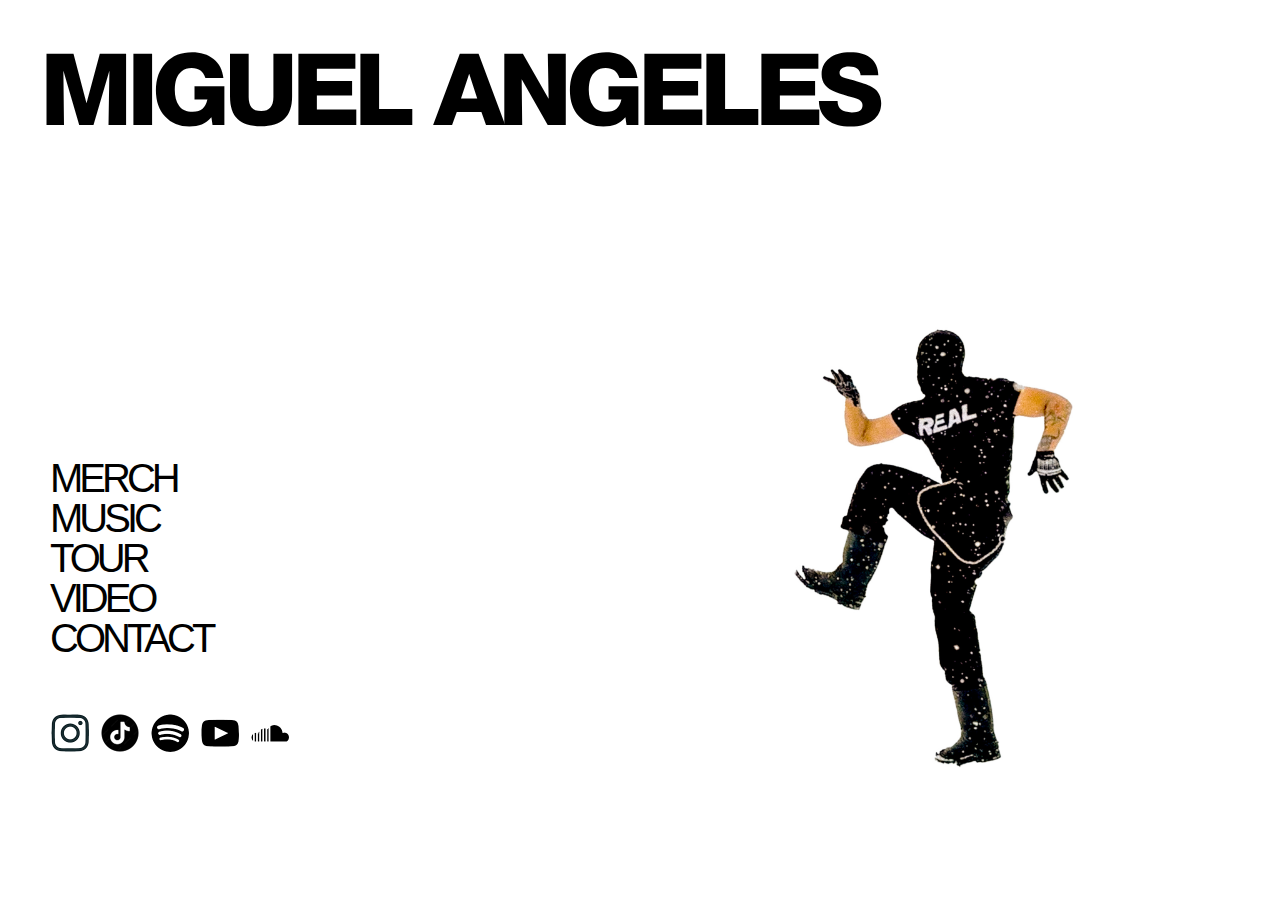
<file: index.html>
<!DOCTYPE html>
<html lang="en-us">
<head>
    <title>MIGUEL ANGELES</title>
    <meta charset="utf-8">
    <meta name="viewport" content="width=device-width,initial-scale=1,shrink-to-fit=no"/>
    <meta name="robots" content="index,follow">
    <meta name="description" content="MIGUEL ANGELES"/>
    <link rel="stylesheet" href="./style.css">
</head>
<body>
    <div class="background-overlay"></div>
    <div class="container">
       
        <!-- HIDING LOGO IMAGE
        <a href="./index.html" class="logo">
            <img src="assets/ma_type_2_no_bg_white.png" alt="MIGUEL ANGELES"/>
        </a>
        -->

        <nav class="text-logo">
            <a href="./index.html">MIGUEL ANGELES</a>
        </nav>
        
        
        <nav class="nav-links">
            <a href="https://irlangel.com" target="_blank">MERCH</a>
            <a href="https://open.spotify.com/track/5n7ten5j7Xep6rVyoPYCFW?si=888f73e52c3f4d89" target="_blank">MUSIC</a>
            <a href="./tour.html">TOUR</a>
            <a href="./video.html">VIDEO</a>
            <a href="./contact.html">CONTACT</a>
        </nav>
        
        <div class="social-links">
            <a href="https://instagram.com/miguelangeles" target="_blank"><img src="assets/blackicons/ig.png" alt="Instagram"/></a>
            <a href="https://tiktok.com/@irlangel" target="_blank"><img src="assets/blackicons/tt.png" alt="TikTok"/></a>
            <a href="https://open.spotify.com/artist/14xRX3JR8H4RWh8R7V3fvZ?si=PTz2CxsxQJKUHTf649_dwg" target="_blank"><img src="assets/blackicons/sp.png" alt="Spotify"/></a>
            <a href="https://www.youtube.com/@MiguelAngeles" target="_blank"><img src="assets/blackicons/yt.png" alt="YouTube"/></a>
            <a href="https://soundcloud.com/miguelangeles" target="_blank"><img src="assets/blackicons/sc.png" alt="SoundCloud"/></a>
        </div>
    </div>
</body>
</html>
</file>
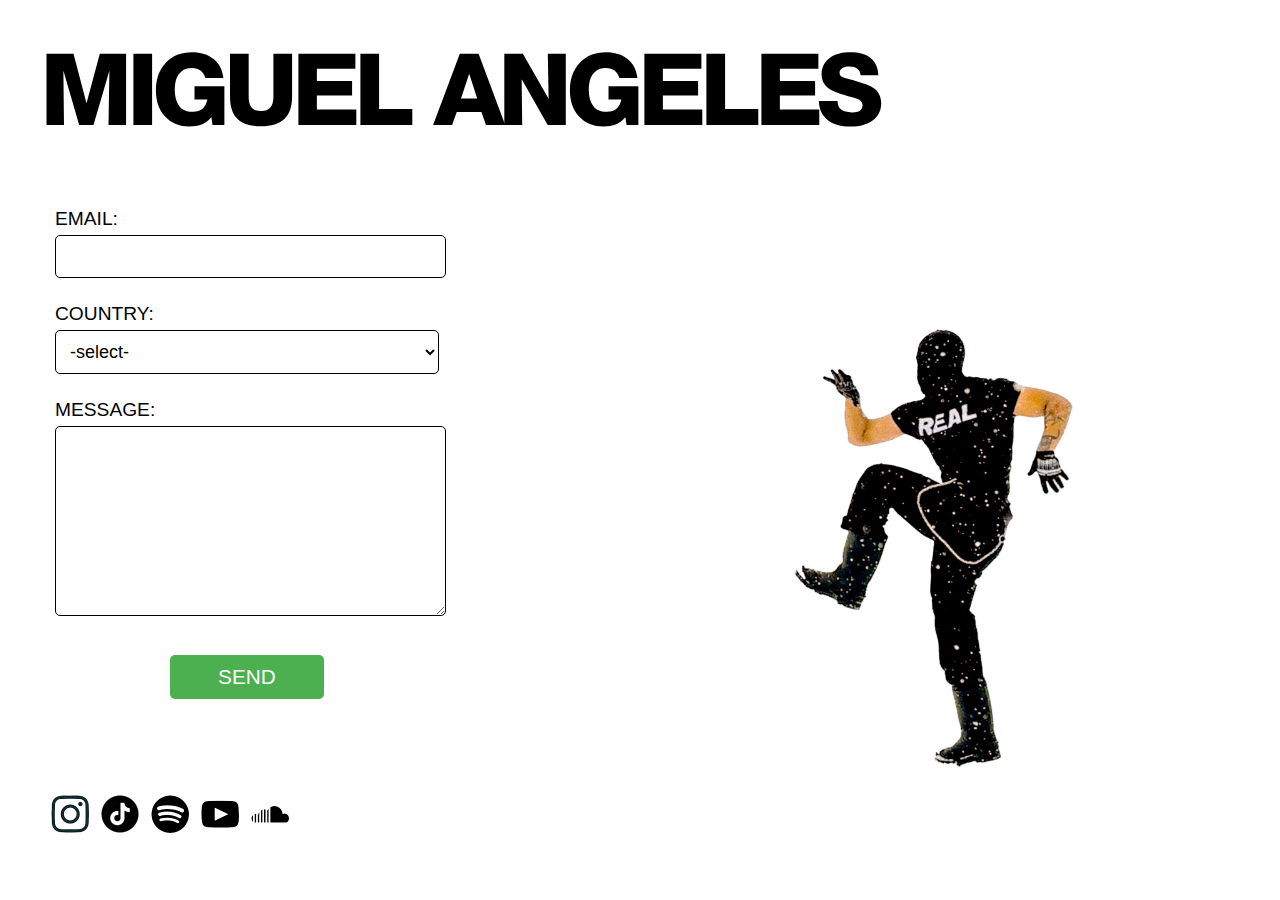
<file: contact.html>
<!DOCTYPE html>
<html lang="en-us">
<head>
    <title>MIGUEL ANGELES</title>
    <meta charset="utf-8">
    <meta name="viewport" content="width=device-width,initial-scale=1,shrink-to-fit=no"/>
    <meta name="robots" content="index,follow">
    <meta name="description" content="Contact MIGUEL ANGELES"/>
    <link rel="stylesheet" href="./style.css">
</head>
<body>
    <div class="background-overlay"></div>
    <div class="container">
        
        <!-- HIDING LOGO IMAGE
        <a href="./index.html" class="logo">
            <img src="assets/ma_type_2_no_bg_white.png" alt="MIGUEL ANGELES"/>
        </a>
        -->
        
        <nav class="text-logo">
            <a href="./index.html">MIGUEL ANGELES</a>
        </nav>
        
        <div class="contact-form">
           <!-- <h2>Contact Us</h2> -->
            <form action="https://api.web3forms.com/submit" method="POST">
                <input type="hidden" name="access_key" value="a0bc3911-450e-441a-844b-16d12b14cb10">
                <label for="email">EMAIL:</label>
                <input type="email" id="email" name="email" required>
                
                <label for="country">COUNTRY:</label>
                <select id="country" name="country" required>
                    <option value="">-select-</option>
                    <option value="Argentina">Argentina</option>
                    <option value="Austria">Austria</option>
                    <option value="Bangladesh">Bangladesh</option>
                    <option value="Belgium">Belgium</option>
                    <option value="Belize">Belize</option>
                    <option value="Bolivia">Bolivia</option>
                    <option value="Bosnia and Herzegovina">Bosnia and Herzegovina</option>
                    <option value="Brazil">Brazil</option>
                    <option value="Bulgaria">Bulgaria</option>
                    <option value="Canada">Canada</option>
                    <option value="Chile">Chile</option>
                    <option value="China">China</option>
                    <option value="Colombia">Colombia</option>
                    <option value="Costa Rica">Costa Rica</option>
                    <option value="Croatia">Croatia</option>
                    <option value="Cuba">Cuba</option>
                    <option value="Cyprus">Cyprus</option>
                    <option value="Czech Republic">Czech Republic</option>
                    <option value="Denmark">Denmark</option>
                    <option value="Dominican Republic">Dominican Republic</option>
                    <option value="Ecuador">Ecuador</option>
                    <option value="Egypt">Egypt</option>
                    <option value="El Salvador">El Salvador</option>
                    <option value="Estonia">Estonia</option>
                    <option value="Ethiopia">Ethiopia</option>
                    <option value="Finland">Finland</option>
                    <option value="France">France</option>
                    <option value="Germany">Germany</option>
                    <option value="Greece">Greece</option>
                    <option value="Guatemala">Guatemala</option>
                    <option value="Honduras">Honduras</option>
                    <option value="Hungary">Hungary</option>
                    <option value="Iceland">Iceland</option>
                    <option value="India">India</option>
                    <option value="Indonesia">Indonesia</option>
                    <option value="Ireland">Ireland</option>
                    <option value="Italy">Italy</option>
                    <option value="Japan">Japan</option>
                    <option value="Latvia">Latvia</option>
                    <option value="Lithuania">Lithuania</option>
                    <option value="Luxembourg">Luxembourg</option>
                    <option value="Malta">Malta</option>
                    <option value="Mexico">Mexico</option>
                    <option value="Netherlands">Netherlands</option>
                    <option value="Nicaragua">Nicaragua</option>
                    <option value="Nigeria">Nigeria</option>
                    <option value="Norway">Norway</option>
                    <option value="Pakistan">Pakistan</option>
                    <option value="Panama">Panama</option>
                    <option value="Paraguay">Paraguay</option>
                    <option value="Peru">Peru</option>
                    <option value="Philippines">Philippines</option>
                    <option value="Poland">Poland</option>
                    <option value="Portugal">Portugal</option>
                    <option value="Romania">Romania</option>
                    <option value="Russia">Russia</option>
                    <option value="Serbia">Serbia</option>
                    <option value="Slovakia">Slovakia</option>
                    <option value="Slovenia">Slovenia</option>
                    <option value="South Africa">South Africa</option>
                    <option value="South Korea">South Korea</option>
                    <option value="Spain">Spain</option>
                    <option value="Sweden">Sweden</option>
                    <option value="Switzerland">Switzerland</option>
                    <option value="Turkey">Turkey</option>
                    <option value="Ukraine">Ukraine</option>
                    <option value="United Kingdom">United Kingdom</option>
                    <option value="United States">United States</option>
                    <option value="Uruguay">Uruguay</option>
                    <option value="Venezuela">Venezuela</option>
                    <option value="Vietnam">Vietnam</option>
                    <option value="Other">Other</option>
                </select>
                
                <label for="message">MESSAGE:</label>
                <textarea id="message" name="message" rows="8" required></textarea>
                
                <button type="submit">SEND</button>
            </form>
            
        </div>
        
        <div class="social-links">
            <a href="https://instagram.com/miguelangeles" target="_blank"><img src="assets//blackicons/ig.png" alt="Instagram"/></a>
            <a href="https://tiktok.com/@irlangel" target="_blank"><img src="assets/blackicons/tt.png" alt="TikTok"/></a>
            <a href="https://open.spotify.com/artist/14xRX3JR8H4RWh8R7V3fvZ?si=PTz2CxsxQJKUHTf649_dwg" target="_blank"><img src="assets/blackicons/sp.png" alt="Spotify"/></a>
            <a href="https://www.youtube.com/@MiguelAngeles" target="_blank"><img src="assets/blackicons/yt.png" alt="YouTube"/></a>
            <a href="https://soundcloud.com/miguelangeles" target="_blank"><img src="assets/blackicons/sc.png" alt="SoundCloud"/></a>
        </div>
    </div>
</body>
</html>
</file>
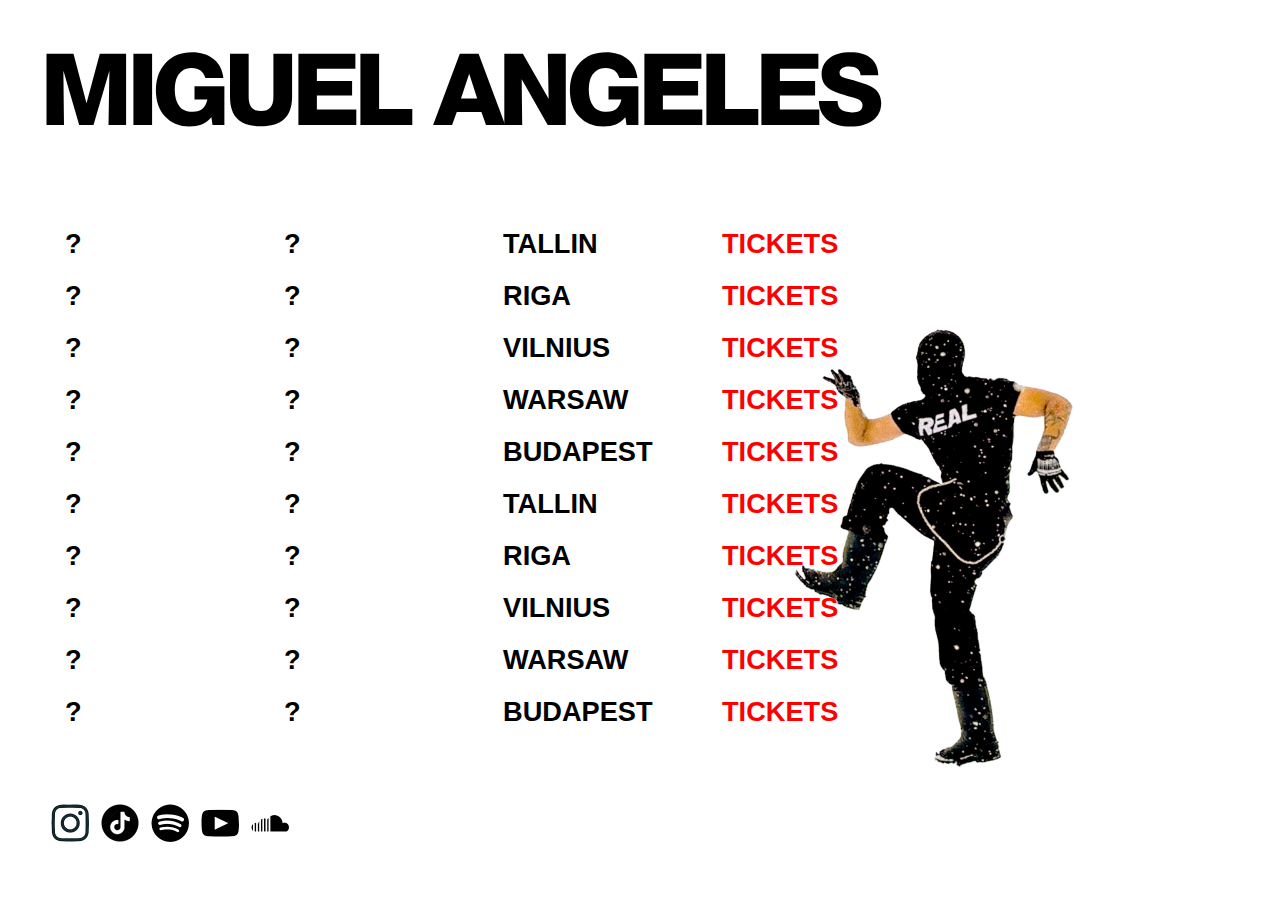
<file: tour.html>
<!DOCTYPE html>
<html lang="en-us">
<head>
    <title>MIGUEL ANGELES - TOUR DATES</title>
    <meta charset="utf-8">
    <meta name="viewport" content="width=device-width, initial-scale=1, shrink-to-fit=no"/>
    <meta name="robots" content="index,follow">
    <meta name="description" content="Miguel Angeles Tour Dates"/>
    <link rel="stylesheet" href="./style.css">
</head>
<body>
    <div class="background-overlay"></div>
    <div class="container">
        
        
        <!-- HIDING LOGO IMAGE
        <a href="./index.html" class="logo">
            <img src="assets/ma_type_2_no_bg_white.png" alt="MIGUEL ANGELES"/>
        </a>
        -->
        
        <nav class="text-logo">
            <a href="./index.html">MIGUEL ANGELES</a>
        </nav>
        
        <div class="tour-table">
            <!--<div class="row header">
                <div class="column">DATE</div>
                <div class="column">CITY</div>
                <div class="column">VENUE</div>
                <div class="column">TICKETS</div>
            </div>-->
            
            <div class="row">
                <div class="column">?</div>
                <div class="column">?</div>
                <div class="column">TALLIN</div>
                <div class="column"><a href="#" target="_blank">TICKETS</a></div>
            </div>
            
            <div class="row">
                <div class="column">?</div>
                <div class="column">?</div>
                <div class="column">RIGA</div>
                <div class="column"><a href="#" target="_blank">TICKETS</a></div>
            </div>
            
             <div class="row">
                <div class="column">?</div>
                <div class="column">?</div>
                <div class="column">VILNIUS</div>
                <div class="column"><a href="#" target="_blank">TICKETS</a></div>
            </div>
            
             <div class="row">
                <div class="column">?</div>
                <div class="column">?</div>
                <div class="column">WARSAW</div>
                <div class="column"><a href="#" target="_blank">TICKETS</a></div>
            </div>
            
            <div class="row">
                <div class="column">?</div>
                <div class="column">?</div>
                <div class="column">BUDAPEST</div>
                <div class="column"><a href="#" target="_blank">TICKETS</a></div>
            </div>
            
            <div class="row">
                <div class="column">?</div>
                <div class="column">?</div>
                <div class="column">TALLIN</div>
                <div class="column"><a href="#" target="_blank">TICKETS</a></div>
            </div>
            
            <div class="row">
                <div class="column">?</div>
                <div class="column">?</div>
                <div class="column">RIGA</div>
                <div class="column"><a href="#" target="_blank">TICKETS</a></div>
            </div>
            
             <div class="row">
                <div class="column">?</div>
                <div class="column">?</div>
                <div class="column">VILNIUS</div>
                <div class="column"><a href="#" target="_blank">TICKETS</a></div>
            </div>
            
             <div class="row">
                <div class="column">?</div>
                <div class="column">?</div>
                <div class="column">WARSAW</div>
                <div class="column"><a href="#" target="_blank">TICKETS</a></div>
            </div>
            
            <div class="row">
                <div class="column">?</div>
                <div class="column">?</div>
                <div class="column">BUDAPEST</div>
                <div class="column"><a href="#" target="_blank">TICKETS</a></div>
            </div>
            
            
        </div>
        
        <div class="social-links">
            <a href="https://instagram.com/miguelangeles" target="_blank"><img src="assets//blackicons/ig.png" alt="Instagram"/></a>
            <a href="https://tiktok.com/@irlangel" target="_blank"><img src="assets/blackicons/tt.png" alt="TikTok"/></a>
            <a href="https://open.spotify.com/artist/14xRX3JR8H4RWh8R7V3fvZ?si=PTz2CxsxQJKUHTf649_dwg" target="_blank"><img src="assets/blackicons/sp.png" alt="Spotify"/></a>
            <a href="https://www.youtube.com/@MiguelAngeles" target="_blank"><img src="assets/blackicons/yt.png" alt="YouTube"/></a>
            <a href="https://soundcloud.com/miguelangeles" target="_blank"><img src="assets/blackicons/sc.png" alt="SoundCloud"/></a>
        </div>
    </div>
</body>
</html>
</file>
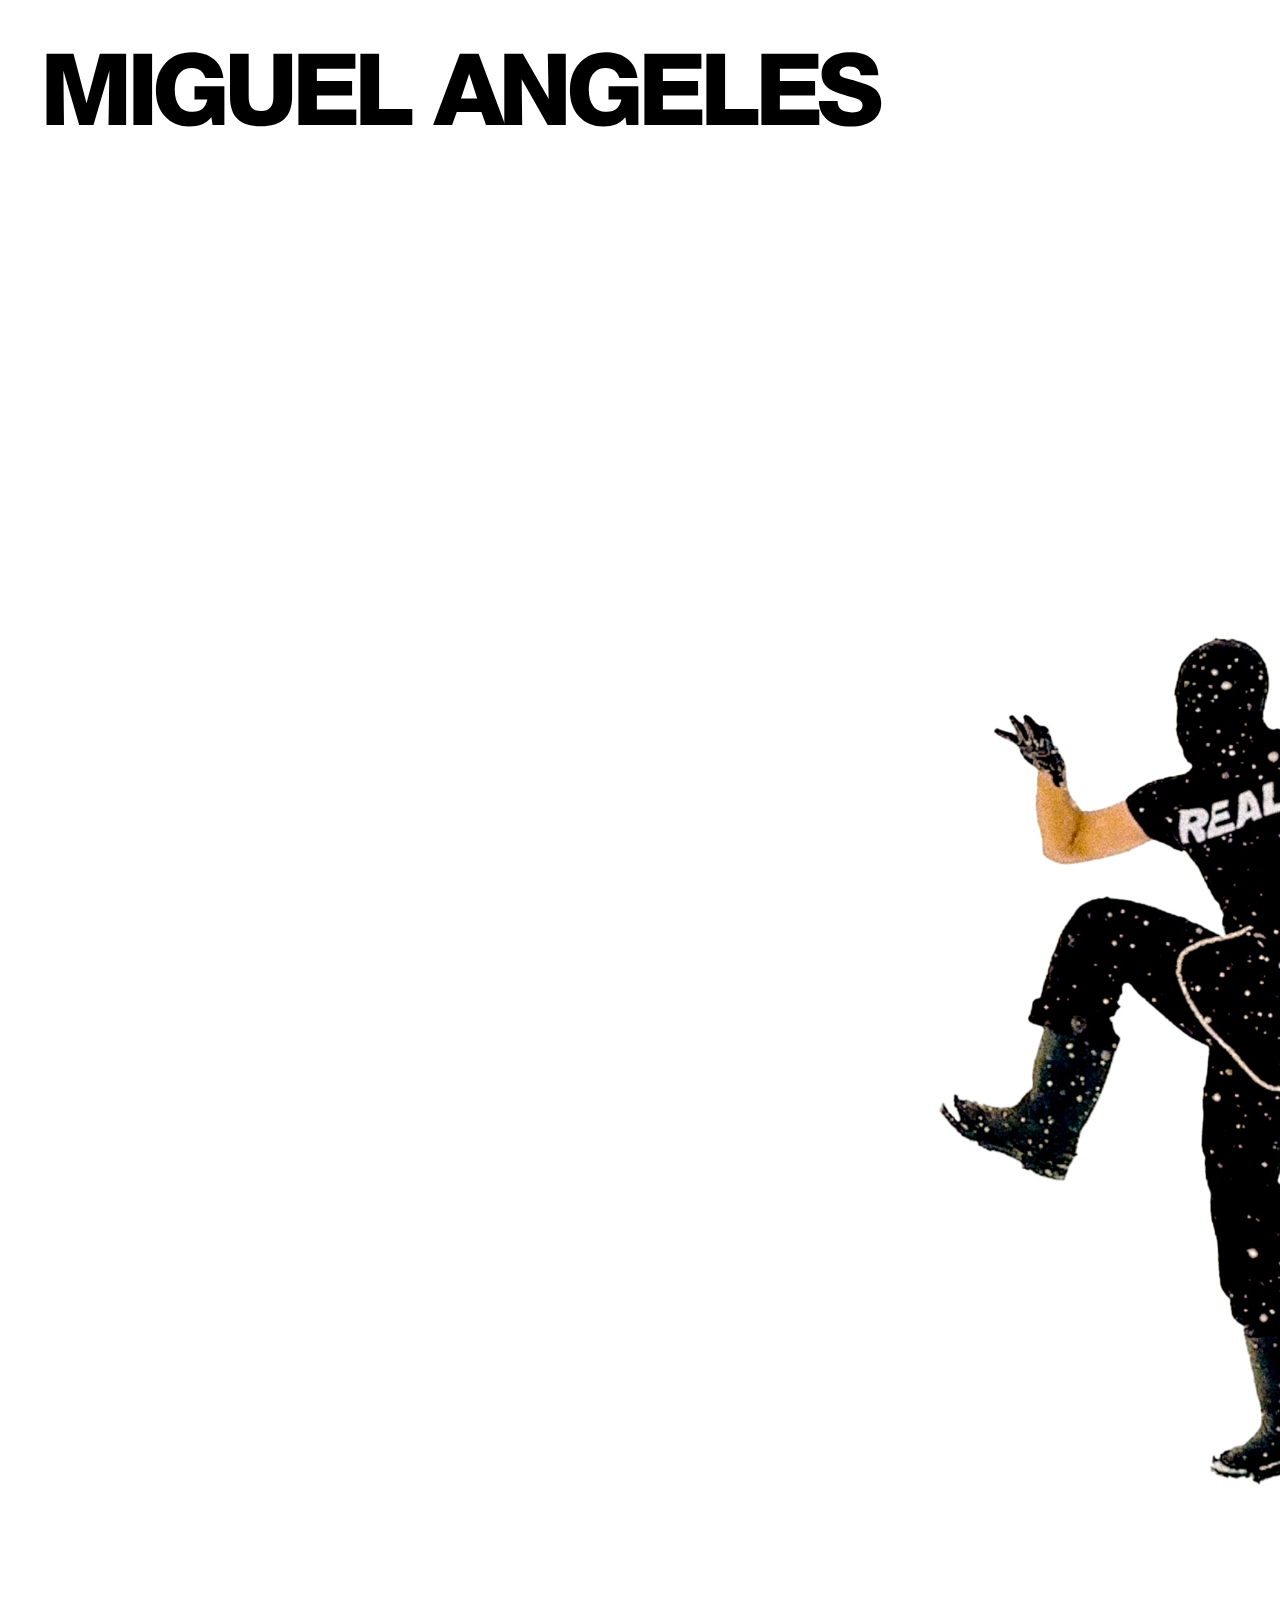
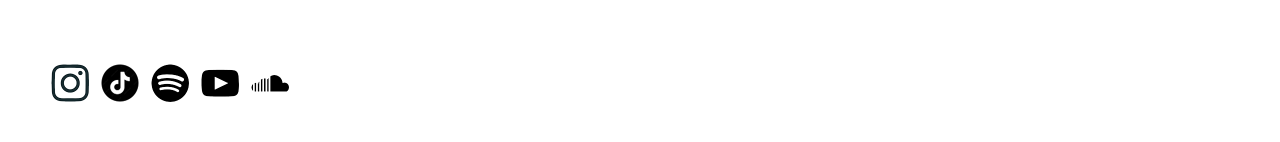
<file: video.html>
<!DOCTYPE html>
<html lang="en-us">
<head>
    <title>MIGUEL ANGELES</title>
    <meta charset="utf-8">
    <meta name="viewport" content="width=device-width,initial-scale=1,shrink-to-fit=no"/>
    <meta name="robots" content="index,follow">
    <meta name="description" content="MIGUEL ANGELES"/>
    <link rel="stylesheet" href="./style.css">
</head>
<body>
    <div class="background-overlay"></div>
    <div class="container">
        
        <!-- HIDING LOGO IMAGE
        <a href="./index.html" class="logo">
            <img src="assets/ma_type_2_no_bg_white.png" alt="MIGUEL ANGELES"/>
        </a>
        -->
        
        <nav class="text-logo">
            <a href="./index.html">MIGUEL ANGELES</a>
        </nav>
        
        <div class="video-section">
            <iframe allowfullscreen src="https://www.youtube.com/embed/1D7FF5kFyWw?&rel=0"></iframe>
            <iframe allowfullscreen src="https://www.youtube.com/embed/6y8_VXQjhXo?&rel=0"></iframe>
            <iframe allowfullscreen src="https://www.youtube.com/embed/_0TuBfu2QkE?&rel=0"></iframe>
        </div>
        
        <div class="social-links">
            <a href="https://instagram.com/miguelangeles" target="_blank"><img src="assets//blackicons/ig.png" alt="Instagram"/></a>
            <a href="https://tiktok.com/@irlangel" target="_blank"><img src="assets/blackicons/tt.png" alt="TikTok"/></a>
            <a href="https://open.spotify.com/artist/14xRX3JR8H4RWh8R7V3fvZ?si=PTz2CxsxQJKUHTf649_dwg" target="_blank"><img src="assets/blackicons/sp.png" alt="Spotify"/></a>
            <a href="https://www.youtube.com/@MiguelAngeles" target="_blank"><img src="assets/blackicons/yt.png" alt="YouTube"/></a>
            <a href="https://soundcloud.com/miguelangeles" target="_blank"><img src="assets/blackicons/sc.png" alt="SoundCloud"/></a>
        </div>
    </div>
</body>
</html>
</file>
<file: style.css>
@font-face {
    font-family: "aa1";
    src:url("assets/fonts/AVGARDM_2.ttf"); format ("truetype");
}


@font-face {
    font-family: "aa2";
    src:url("assets/fonts/avantbedbold.ttf"); format ("truetype");
}

@font-face {
    font-family: "aa3";
    src:url("assets/fonts/helneueheavy.ttf"); format ("truetype");
}


body {
    margin: 0;
    padding: 0;
    display: flex;
    flex-direction: column;
    align-items: left;
   /* justify-content: center;*/
    min-height: 100vh;
    background: url('assets/whitebg2.jpg') center center/contain no-repeat;
    background-size: cover;
    background-color: black;
    text-align: left;
    overflow-x: hidden;
    scroll-behavior: smooth;
}

/* THIS REDUCES BRIGHTNESS OF BACKGROUND */
.background-overlay {
    position: absolute;
    top: 0;
    left: 0;
    width: 100%;
    height: 100%;
    background: rgba(0, 0, 0, 0.0); /* Adjust opacity to control brightness */
    z-index: -1;
}

.container {
    display:contents;
    flex-direction: column;
    align-items: left;
    /*justify-content: center;*/
    width: 100%;
    height: 100vh;
    padding: 0 20px;
}

.logo img {
    max-width: 100%;
    height: auto;
    margin-top: 20px;
    margin-bottom: 10px;
    filter: drop-shadow(2px 2px 6px rgba(0, 0, 0, 0.5));
}

.text-logo {
    display: flex;
    flex-direction: column;
    align-items: left;
    /*justify-content: center;*/
    gap: 40px;
    font-size: 20px;
    margin-top: 40px;
    margin-left: 2em;
}

.text-logo a {
    color: black;
    text-decoration: none;
    font-family: "aa3";
    font-weight: bold;
    font-size: 100px;
    letter-spacing: -0.06em;
    /*text-shadow: 1px 2px 10px black;*/
    padding: 10px 0;
}

.nav-links {
    display: flex;
    flex-direction: column;
    align-items: left;
    justify-content: center;
    gap: 0px;
    font-size: 20px;
    margin-top: 300px;
    margin-left: 50px;
}

.nav-links a {
    color: black;
    text-decoration: none;
    font-family: sans-serif;
    font-size: 40px;
    font-weight: 400;
    letter-spacing:-4px;
    line-height: 1;
    /*text-shadow: 1px 2px 10px black;*/
    padding: 0px 0;
}

.social-links {
    display: flex;
    flex-direction: row;
    align-items: flex-start;
    gap: 0px;
    margin-top: 40px;
    margin-left: 45px;
    width: 100%;
    flex-wrap: nowrap;
    padding: 10px 0;
}

.social-links a {
    display: inline-block;
}

.social-links img {
    : black;
    width: 8vw;
    height: auto;
    max-width: 50px;
    margin-bottom: 20px;
    align-content: center;
    /*filter: drop-shadow(2px 2px 2px rgba(0, 0, 0, 0.5));*/
}

/* TOUR PAGE STYLING */

.tour-table {
    display: flex;
    flex-direction: column;
    width: 70%;
    max-width: 900px;
    padding: 10px;
    text-align: left;
    margin-top: 50px;
    margin-left: 45px;
}

.row {
    display: flex;
    font-family: sans-serif;
    color: black;
    font-size: 1.7em;
    font-weight: bolder;
    justify-content: space-between;
    padding: 10px;
    margin-bottom: 0px;
    /*text-shadow: 1px 2px 3px black;*/
}

/*.header {
    font-weight: bold;
    text-transform: uppercase;
}*/

.column {
    flex: 1;
    text-align: left;
}

.column a {
    color: red;
    text-decoration: none;
    font-weight: bold;
}


/* VIDEO PAGE STYLING */
.video-container {
    display: flex;
    flex-direction: column;
    align-items: flex-start;
    width: 100%;
    padding: 20px 0;
}

.video-section {
    display: flex;
    flex-direction: column;
    align-items: flex-start;
    gap: 40px;
    width: 80%;
    margin-left: 45px;
    padding-top: 20px;
}

.video-section iframe {
    width: 100%;
    max-width: 800px;
    height: 450px;
    border: none;
}

/* CONTACT PAGE STYLING */
.contact-form {
    background: rgba(0, 0, 0, .0);
    padding: 10px;
    border-radius: 0px;
    width: 30%;
    max-width: 1000px;
    text-align: left;
    color: white;
    margin-top: 30px;
    margin-left: 45px;
}

.contact-form h2 {
    text-align: center;
    font-size: 2em;
}

.contact-form label {
    display: block;
    margin: 10px 0 5px;
    font-family: sans-serif;
    font-size: 1.2em;
    color: black;
}

.contact-form input,
.contact-form select,
.contact-form textarea {
    width: 100%;
    font-family: sans-serif;
    font-size: 18px !important;
    font-weight: 100 !important;
    color: black;
    padding: 10px;
    margin-bottom: 15px;
    border: 1px solid #000;
    border-radius: 5px;
    font-size: 1em;
    background-color: white;
}

.contact-form input,
.contact-form textarea {
    max-width: 96%;
}

.contact-form select {
    max-width: 100%; /* Ensure it matches input and textarea */
}

.contact-form button {
    display: block;
    width: 40%;
    max-width: 200px;
    padding: 10px;
    background-color: #4CAF50;
    color: white;
    font-size: 1.3em;
    border: none;
    margin-top: 20px;
    border-radius: 5px;
    cursor: pointer;
    margin-left: auto;
    margin-right: auto;
    margin-bottom: 30px;
    
}

/* Responsive Design */
@media (max-width: 768px) {   
    body {
    background: white;
  }
    .text-logo a {
        font-size: 3.5em;
    }
    .nav-links a {
        font-size: 7vw;
    }
    .social-links img {
        width: 10vw;
    }
    .row {
        flex-direction: column;
        align-items: left;
        margin-bottom: 30px;
    }
    .row:last-child {
        margin-bottom: 0;
    }
    .video-container {
        align-items: center;
    }
    .video-section {
        width: 90%;
        margin-left: auto;
        margin-right: auto;
        align-items: center;
        text-align: center;
    }
    .video-section iframe {
        width: 90%;
        height: auto;
        
    }
    .contact-form {
        width: 80%;
        padding: 20px;
    }
    .contact-form h2 {
        font-size: 1.8em;
    }
    .contact-form select {
       text-align: center;
    }
}

@media (max-width: 480px) {
    body         {
    background: white;
    }
    .text-logo a {
        align-content: center;
        font-size: 3.5em;
    }
    .nav-links {
        margin-top: 230px;
        margin-left: 35px;
    }
    .nav-links a {
        text-align: center
        padding: 7px;
        font-size: 10vw;
        font-weight: 100px;
    }
    .social-links {
        gap: 10px;
        max-width: 80%;
        justify-content: right;
        margin-left: auto;
        margin-right: auto;
    
    }
    .social-links img {
        width: 12vw;
    }
    .tour-section {
        font-size: 4vw;
    }
    .tour-dates {
        font-size: 3vw;
    }
    .video-container {
        align-items: center;
    }
    .video-section {
        width: 90%;
        margin-left: auto;
        margin-right: auto;
        align-items: center;
        text-align: center;
    }
    .video-section iframe {
        width: 90%;
        height: auto;
        
    }
    .contact-form {
        align-items: center;
        width: 75%;
        padding: 0px;
        margin-bottom: -20px;
    }
    .contact-form h2 {
        font-size: 1.5em;
    }
    .contact-form input,
    .contact-form textarea {
    max-width: 94%;
    }
    .contact-form select {
        text-align: center;
        
    }
}
</file>
